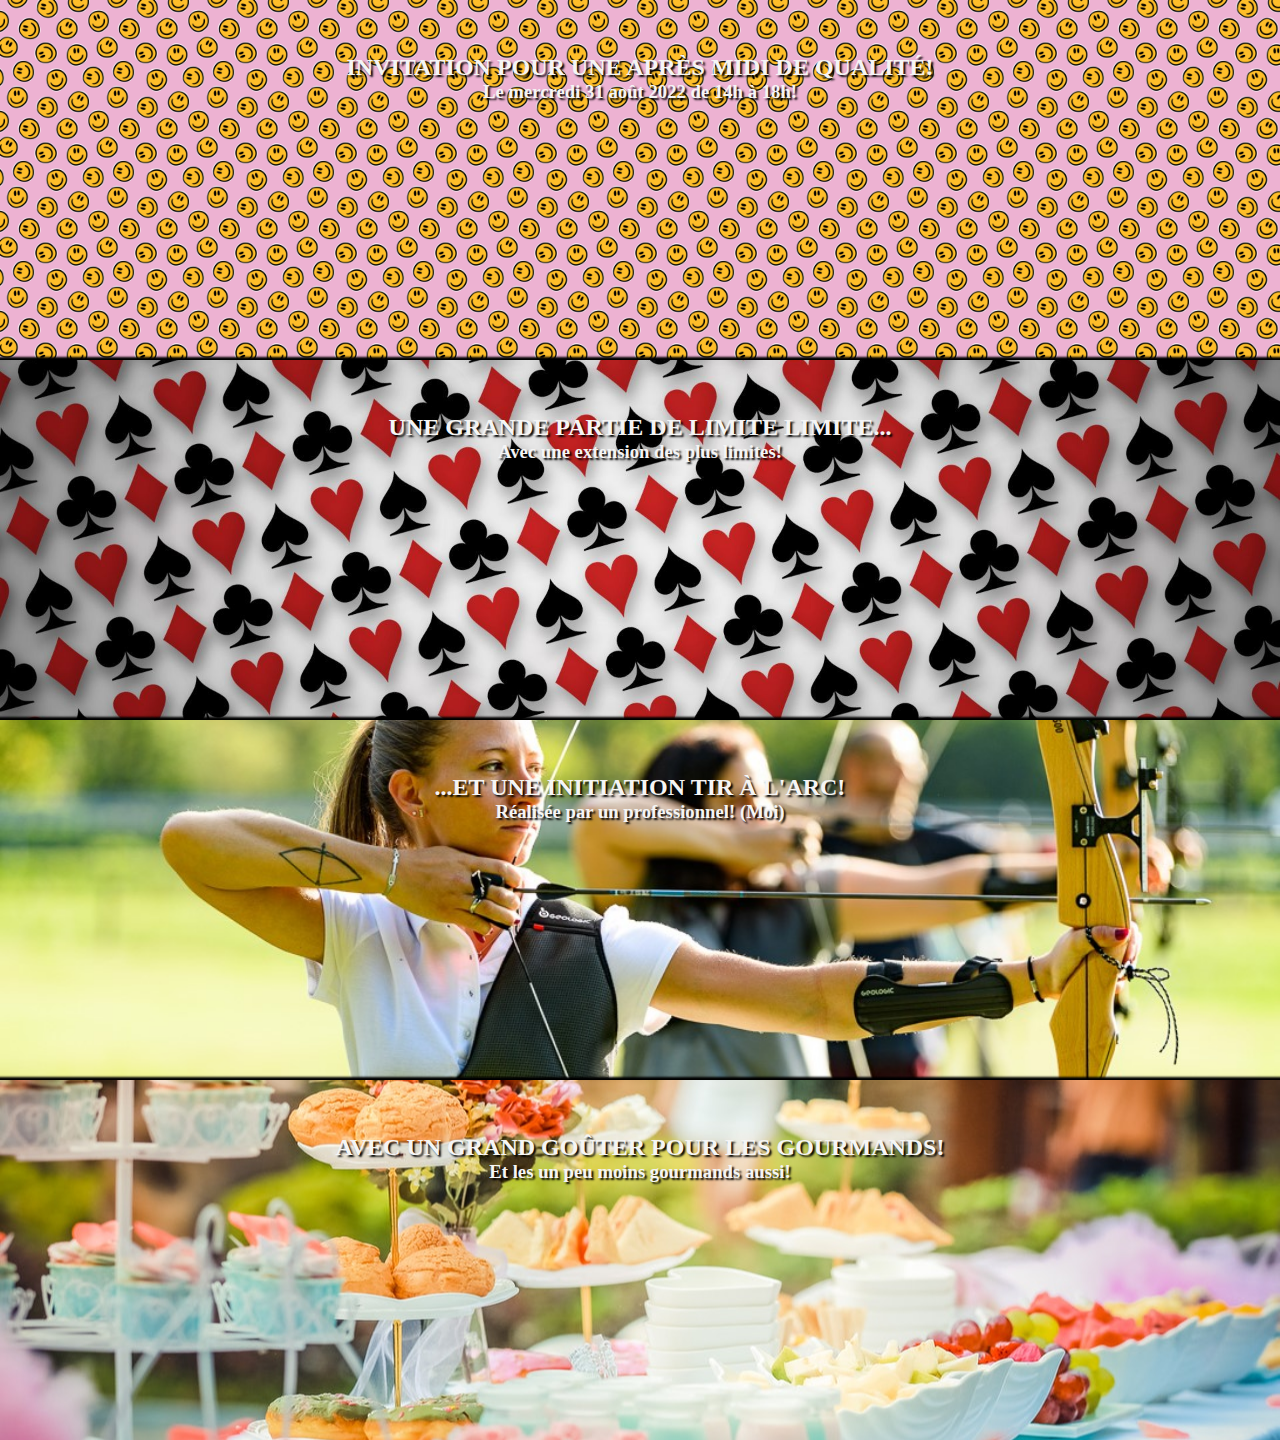
<file: index.html>
<!DOCTYPE html>
<html lang="fr">
<head>
    <meta charset="UTF-8">
    <meta http-equiv="X-UA-Compatible" content="IE=edge">
    <meta name="viewport" content="width=device-width, initial-scale=1.0">
    <title>Aprem de qualité</title>
    <link rel="stylesheet" href="style.css">
    <link rel="shortcut icon" href="./assets/fete.jpg">
</head>
<body>

    <section class="section1">
        <div class="title">
            <br>
            <br>
            <br>
            <h2>Invitation pour une après midi de qualité!</h2>
            <h3>Le mercredi 31 août 2022 de 14h à 18h!</h3>
        </div>
    </section>

    <section class="section2">
        <div class="SocialGame">
            <br>
            <br>
            <br>
            <h2>Une grande partie de limite limite...</h2>
            <h3>Avec une extension des plus limites!</h3>
        </div>
    </section>

    <section class="section3">
        <div class="Archery">
            <br>
            <br>
            <br>
            <h2>...Et une initiation tir à l'arc!</h2>
            <h3>Réalisée par un professionnel! (Moi)</h3>
        </div>
    </section>

    <section class="section4">
        <div class="Gouter">
            <br>
            <br>
            <br>
            <h2>Avec un grand goûter pour les gourmands!</h2>
            <h3>Et les un peu moins gourmands aussi!</h3>
        </div>
    </section>

</body>
</html>
</file>
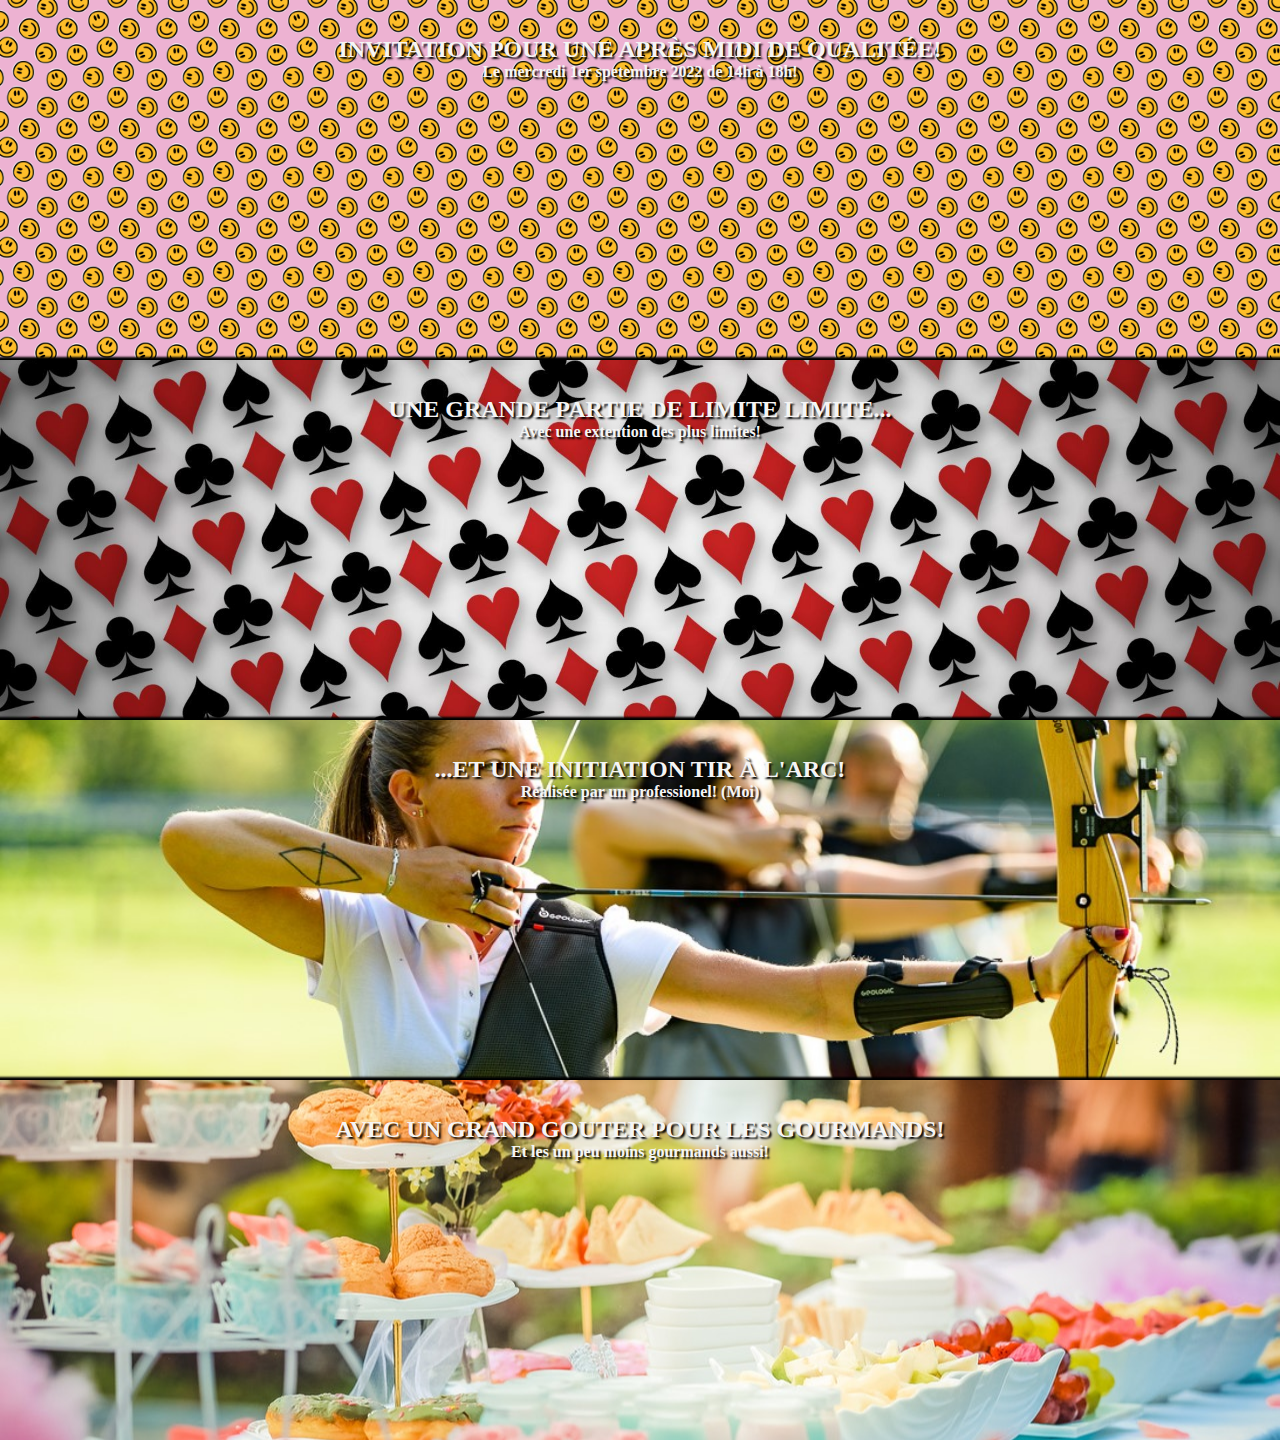
<file: main.html>
<!DOCTYPE html>
<html lang="fr">
<head>
    <meta charset="UTF-8">
    <meta http-equiv="X-UA-Compatible" content="IE=edge">
    <meta name="viewport" content="width=device-width, initial-scale=1.0">
    <title>Aprem de qualitée</title>
    <link rel="stylesheet" href="style.css">
    <link rel="shortcut icon" href="./assets/fete.jpg">
</head>
<body>

    <section class="section1">
        <div class="title">
            <br>
            <br>
            <h2>Invitation pour une après midi de qualitée!</h2>
            <h4>Le mercredi 1er spetembre 2022 de 14h à 18h!</h4>
        </div>
    </section>

    <section class="section2">
        <div class="SocialGame">
            <br>
            <br>
            <h2>Une grande partie de limite limite...</h2>
            <h4>Avec une extention des plus limites!</h4>
        </div>
    </section>

    <section class="section3">
        <div class="Archery">
            <br>
            <br>
            <h2>...Et une initiation tir à l'arc!</h2>
            <h4>Réalisée par un professionel! (Moi)</h4>
        </div>
    </section>

    <section class="section4">
        <div class="Gouter">
            <br>
            <br>
            <h2>Avec un grand gouter pour les gourmands!</h2>
            <h4>Et les un peu moins gourmands aussi!</h4>
        </div>
    </section>

</body>
</html>
</file>
<file: style.css>
* {
    font-weight: bold;
    margin: 0;
    padding: 0;
}

body {
    background: rgba(250, 128, 114, 0.507);
}

section {
    width: 100%;
    height: 40vh;
    box-shadow: 0 0 2px 3px black;
}

section.section1 {
    background: url(./assets/smiley.jpg) repeat;
    background-size: 100px;
}

div {
    color: whitesmoke;
    text-shadow: 2px 2px 2px black;
    text-align: center;
    font-family: cursive;
}

h2 {
    text-transform: uppercase;
}

section.section2 {
    background: url(./assets/JeuxDeSociété.jpg) center/cover;
}


section.section3 {
    background: url(./assets/archery.jpg) center/cover;
}

section.section4 {
    background: url(./assets/gouter.jpg) center/cover;
}
</file>
